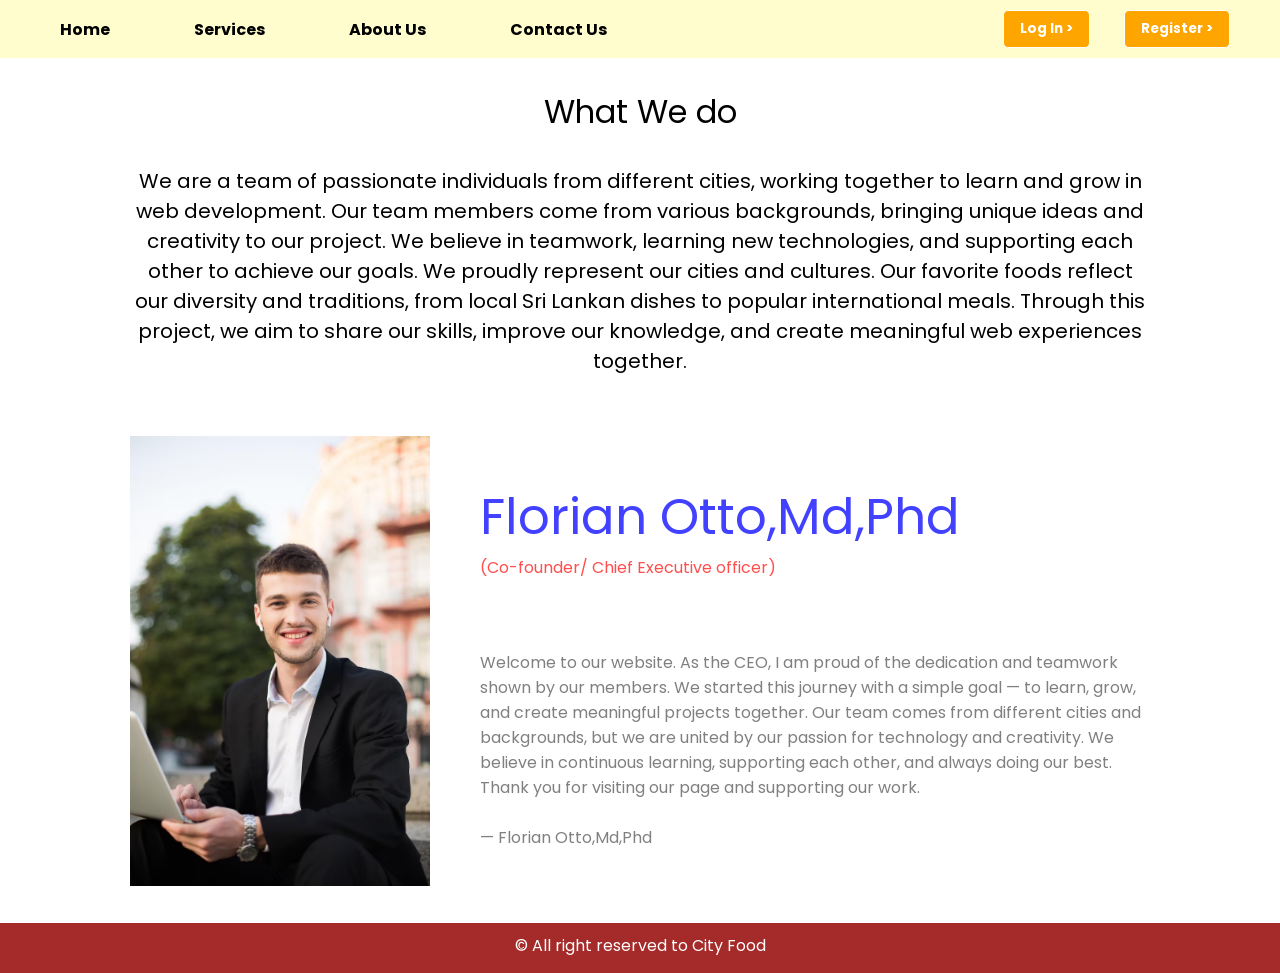
<file: about_us/index.html>
<!doctype html>
<html lang="en">
  <head>
    <meta charset="UTF-8" />
    <meta name="viewport" content="width=device-width, initial-scale=1.0" />
    <title>Document</title>
    <!-- font family -->
    <link rel="preconnect" href="https://fonts.googleapis.com" />
    <link rel="preconnect" href="https://fonts.gstatic.com" crossorigin />
    <link
      href="https://fonts.googleapis.com/css2?family=Poppins:ital,wght@0,100;0,200;0,300;0,400;0,500;0,600;0,700;0,800;0,900;1,100;1,200;1,300;1,400;1,500;1,600;1,700;1,800;1,900&display=swap"
      rel="stylesheet"
    />
    <link rel="stylesheet" href="style.css" />
  </head>
  <body>
      <nav>
        <div>
            <a href="#">Home</a>
            <a href="#">Services</a>
            <a href="#">About Us</a>
            <a href="#">Contact Us</a>
        </div>

        <div>
            <button>Log In ></button>
            <button>Register ></button>
        </div>
    </nav>
    <div class="center">
      <h1>What We do</h1>
      <p>
        We are a team of passionate individuals from different cities, working
        together to learn and grow in web development. Our team members come
        from various backgrounds, bringing unique ideas and creativity to our
        project. We believe in teamwork, learning new technologies, and
        supporting each other to achieve our goals. We proudly represent our
        cities and cultures. Our favorite foods reflect our diversity and
        traditions, from local Sri Lankan dishes to popular international meals.
        Through this project, we aim to share our skills, improve our knowledge,
        and create meaningful web experiences together.
      </p>
    </div>

    <div class="hero">
      <div>
        <img
          src="source/young-cheerful-man-classic-black-suit-white-shirt-with-wireless-earphones-happily-lookingin-camera-with-laptop-hands-while-spending-time-outdoor_574295-5776.avif"
          alt=""
        />
      </div>
      <div>
        <div class="ceoName">Florian Otto,Md,Phd</div>
        <div class="Position">(Co-founder/ Chief Executive officer)</div>

        <div class="ceo_Message">
          Welcome to our website. As the CEO, I am proud of the dedication and
          teamwork shown by our members. We started this journey with a simple
          goal — to learn, grow, and create meaningful projects together. Our
          team comes from different cities and backgrounds, but we are united by
          our passion for technology and creativity. We believe in continuous
          learning, supporting each other, and always doing our best. Thank you
          for visiting our page and supporting our work. 
          <br>
          <br>— Florian Otto,Md,Phd
        </div>
      </div>
    </div>

    <footer>
        <div class="footer">
            <p>&copy; All right reserved to City Food</p>
        </div>
    </footer>
  </body>
</html>
</file>
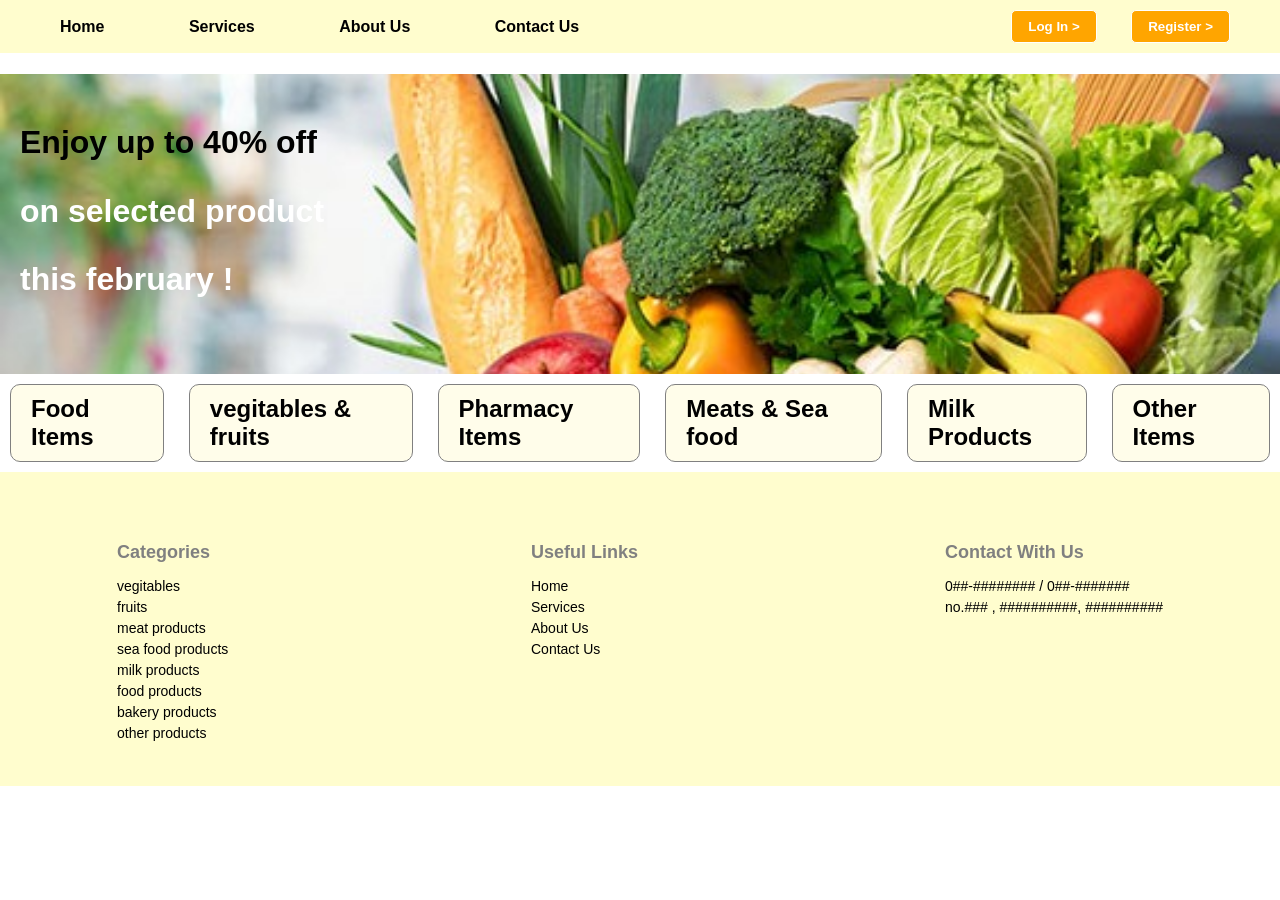
<file: Home/index.html>
<!DOCTYPE html>
<html lang="en">

<head>
    <meta charset="UTF-8">
    <meta name="viewport" content="width=device-width, initial-scale=1.0">
    <title>Document</title>
    <link rel="stylesheet" href="style.css">
</head>

<body>
    <nav>
        <div>
            <a href="#">Home</a>
            <a href="#">Services</a>
            <a href="#">About Us</a>
            <a href="#">Contact Us</a>
        </div>

        <div>
            <button>Log In ></button>
            <button>Register ></button>
        </div>
    </nav>

    <div class="hero">
        <h1 class="yellow">Enjoy up to 40% off</h1>
        <h1 class="white">on selected product</h1>
        <h1 class="white">this february !</h1>
    </div>

    <div class="category">
        <h2>Food Items</h2>
        <h2>vegitables & fruits</h2>
        <h2>Pharmacy Items</h2>
        <h2>Meats & Sea food</h2>
        <h2>Milk Products</h2>
        <h2>Other Items</h2>
    </div>

    <!-- <div class="brand">
        <h1>Shop By Brand</h1>
        <div class="logo">

        </div>
    </div> -->

    <footer>
        <div>
            <h5>Categories</h5>
            <p>vegitables</p>
            <p>fruits</p>
            <p>meat products</p>
            <p>sea food products</p>
            <p>milk products</p>
            <p>food products</p>
            <p>bakery products</p>
            <p>other products</p>
        </div>
        <div>
            <h5>Useful Links</h5>
            <a href="#">Home</a>
            <a href="#">Services</a>
            <a href="#">About Us</a>
            <a href="#">Contact Us</a>
        </div>
        <div>
            <h5>Contact With Us</h5>
            <p>0##-######## / 0##-#######</p>
            <p>no.### , ##########, ##########</p>
        </div>
    </footer>
</body>

</html>
</file>
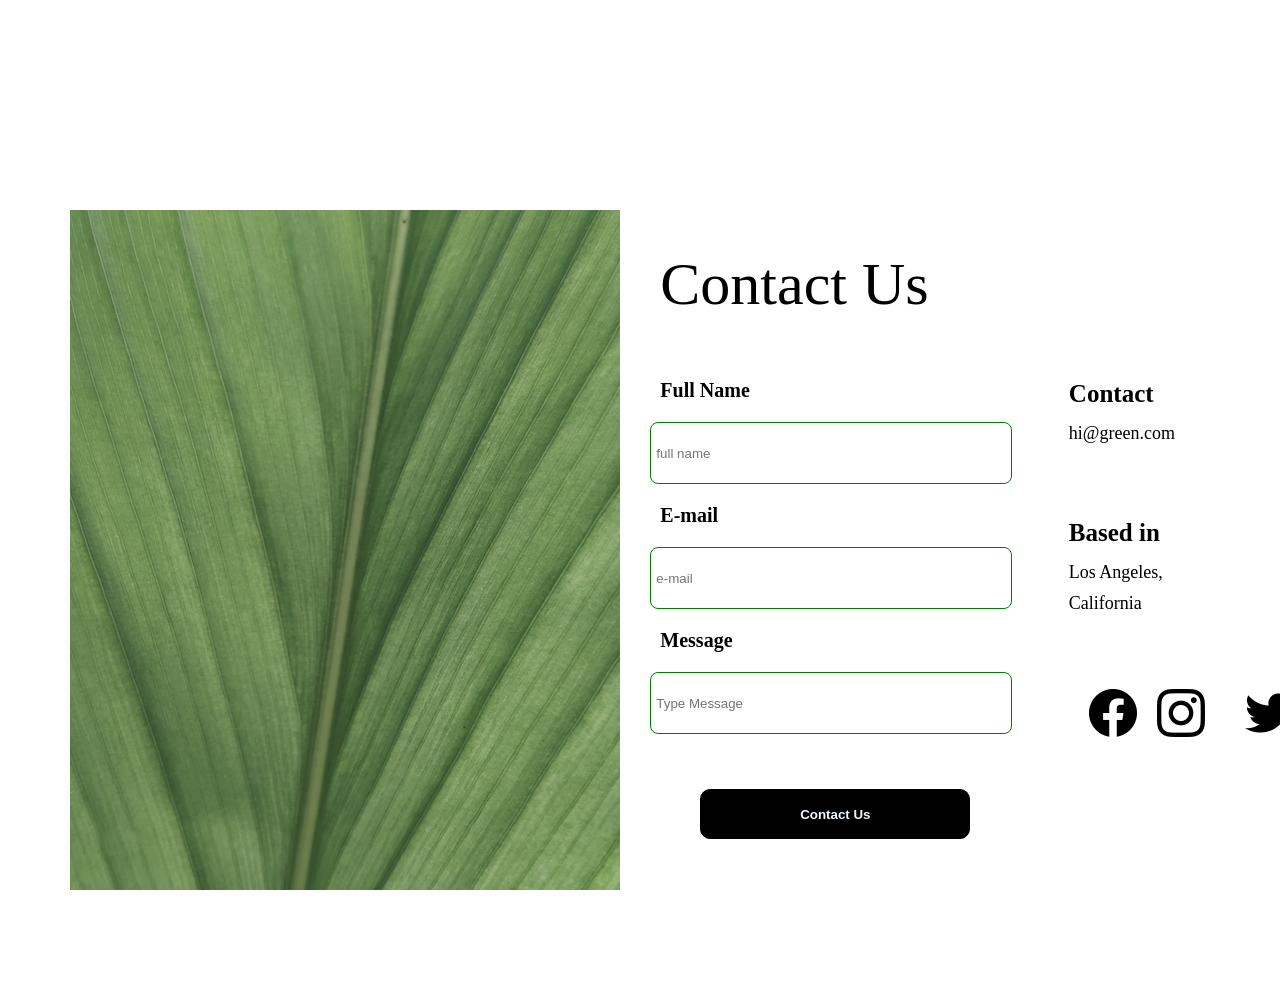
<file: Home/contactus/index.html>
<!doctype html>
<html lang="en">
  <head>
    <meta charset="UTF-8" />
    <meta name="viewport" content="width=device-width, initial-scale=1.0" />
    <title>Contact Us</title>
    <link rel="stylesheet" href="./style.css" />
  </head>
  <body>
    <div class="main_container">
      <div class="bg">
        <img src="./assets/leaf.png" class="logo" alt="" />
      </div>

      <div class="contactus_form">
        <p class="header">Contact Us</p>

        <div class="fdiv">
          <label class="fname"><b>Full Name</b></label>
          <input type="text" class="fname_input" placeholder="full name" />
        </div>

        <div class="ediv">
          <label class="email"><b>E-mail</b></label>
          <input type="text" class="email_input" placeholder="e-mail" />
        </div>

        <div class="mdiv">
          <label class="messege"><b>Message</b></label>
          <input
            type="textfield"
            class="message_input"
            placeholder="Type Message"
          />
        </div>

        <button class="btn">
          <p class="btntxt"><b>Contact Us</b></p>
        </button>
      </div>

      <div class="contactus2">
        <h4 class="contact"><b>Contact</b></h4>
        <p class="p1">hi@green.com</p>

        <h4 class="basedIn"><b>Based in</b></h4>
        <p class="p2">Los Angeles,</p>
        <p class="p3">California</p>

        <div class="social_icons">
          <img src="./assets/fb.png" class="fb" alt="" />
          <img src="./assets/insta.png" class="insta" alt="" />
          <img src="./assets/Twitter - Negative.png" class="twitter" alt="" />
        </div>
      </div>
    </div>
  </body>
</html>
</file>
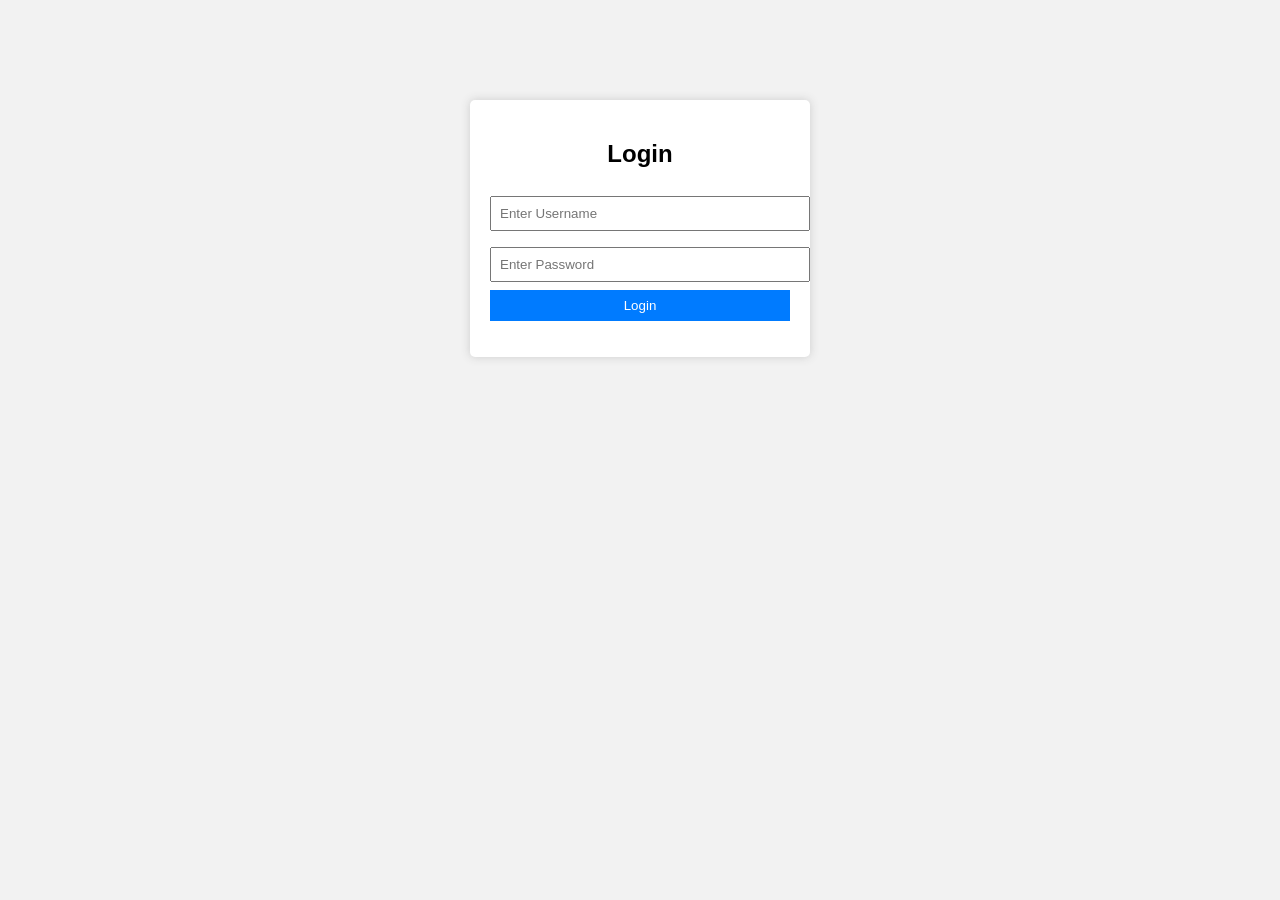
<file: Home/login/login.html>
<!DOCTYPE html>
<html lang="en">
<head>
    <meta charset="UTF-8">
    <meta name="viewport" content="width=device-width, initial-scale=1.0">
    <title>Document</title>
    <link rel="stylesheet" href="stylelog.css">
</head>
<body>

    <div class="login-box">
        <h2>Login</h2>

        <input type="text" id="username" placeholder="Enter Username">
        <input type="password" id="password" placeholder="Enter Password">

        <button onclick="login()">Login</button>

        <p id="message"></p>
    </div>

    <script src="login.js"></script>
</body>
</html>
</file>
<file: about_us/style.css>
* {
  padding: 0;
  margin: 0;
  font-family: "Poppins", sans-serif;
  font-weight: 400;
  font-style: normal;
}

nav {
    display: flex;
    align-items: center;
    justify-content: space-between;
    background-color: #fffdce;
    color: black;
    padding: 10px 20px;
}


nav a {
    color: black;
    text-decoration: none;
    margin: 0 40px;
    font-weight: 700;
}

nav a:hover {
    color: orange;
}


nav button {
    background-color:orange;
    color: white;
    border: 1px solid white;
    padding: 8px 16px;
    margin-right: 30px;
    border-radius: 5px;
    font-weight: bold;
    cursor: pointer;
}

nav button:hover {
    background-color: #fffdce;
    color: black;
    border: 1px solid black;
}

h1{
    display: flex;
    justify-content: center;
    margin-top: 30px;
}

.center p{
    font-size: 20px;
    padding: 30px 130px;
    text-align: center;
}

img{
    width: 300px;
   
}

.hero{
    display: flex;
    justify-content: space-between;
    align-items: center;
    padding: 30px 130px;
}

.ceoName{
    color: rgb(65, 65, 255);
    font-size:50px;
    
}

.Position{
    color: rgb(255, 78, 78);
    margin-bottom: 70px;
}

.ceo_Message{
    color: gray;

}
.ceo_Message,.ceoName,.Position{
    margin-left: 50px;
}

.footer{
    background-color: brown;
    height: 50px;
}

.footer p{
    color: white;
    text-align: center;
    padding: 10px;
}
</file>
<file: Home/style.css>
body {
    margin: 0;
    padding: 0;
    font-family: Arial, Helvetica, sans-serif;
}

nav {
    display: flex;
    align-items: center;
    justify-content: space-between;
    background-color: #fffdce;
    color: black;
    padding: 10px 20px;
}


nav a {
    color: black;
    text-decoration: none;
    margin: 0 40px;
    font-weight: 700;
}

nav a:hover {
    color: orange;
}


nav button {
    background-color: orange;
    color: white;
    border: 1px solid white;
    padding: 8px 16px;
    margin-right: 30px;
    border-radius: 5px;
    font-weight: bold;
    cursor: pointer;
}

nav button:hover {
    background-color: #fffdce;
    color: black;
    border: 1px solid black;
}

.hero {
    background-image: url("../Home/assests/City-Farmers-Market-Online-Contact-Us-International-Asian-Supermarket-Atlanta-Georgia.jpg");
    background-repeat: no-repeat;
    background-size: cover;
    background-position: center;
    height: 300px;
}

.hero h1 {
    padding-left: 20px;
    padding-top: 10px;
}

.hero h1:first-child{
    padding-top: 50px;
}

.yellow{
    color: rgb(0, 0, 0);
}

.white{
    color: white;
}

.category{
    display: flex;
    gap: 5px;
    align-items: center;
    justify-content: space-between;
}

.category h2{
    padding: 10px 20px;
    margin: 10px;
    border: 1px solid gray;
    cursor: pointer;
    border-radius: 10px;
    background-color: rgb(255, 253, 234);
}

footer {
    background-color: #fffdce;
    color: black;
    display: flex;
    justify-content: space-around;
    padding: 40px 20px;
    flex-wrap: wrap;
    gap: 20px;
}


footer div {
    min-width: 200px;
}


footer h5 {
    font-size: 18px;
    margin-bottom: 15px;
    color: gray;
}

footer p {
    margin: 5px 0;
    font-size: 14px;
}

footer a {
    display: block;
    color: black;
    text-decoration: none;
    margin: 5px 0;
    font-size: 14px;
    transition: color 0.3s;
}
</file>
<file: Home/contactus/style.css>
*{
    margin:0px;
    padding:0px;
}

body{
    margin:0px;
    padding:0px;
}

.main_container{
    display:flex;
    justify-content: space-around;
    /* text-align: center; */
}

.logo{
    width:550px;
    height:680px;
    margin:200px 0 100px 50px;
    padding:10px;
}

.contactus_form{
     display:block;
}

.header{
    font-size: 60px;
    color:black;
    margin:240px 100px 40px 0px;
    padding:10px;
}

.fdiv{
     display:block;
}

label{
     display:block;
     font-size: 20px;
     color:black;
     margin:10px 0px 05px 0px;
     padding:10px;

}

input{
    border:1px solid green;
    border-radius: 8px;
    width:350px;
    height:50px;
    margin:05px 0px 0px 0px;
    padding:05px;
}

.btn{
    border: 1px solid black;
    border-radius: 10px;
    background-color: black;
    color:aliceblue;
    width:270px;
    height:50px;
    margin:55px 0px 0px 50px;
    padding:05px;

}

.contactus2{
    display:block;

}

.contact{
    font-size: 25px;
    margin:370px 100px 0px 0px;
    padding:10px;
}

.p1{
     font-size: 18px;
      margin:0px 0px 0px 5px;
    padding:5px;
     
}

.basedIn{
    font-size: 25px;
    margin:60px 100px 0px 0px;
    padding:10px;

}

.p2{
     font-size: 18px;
      margin:0px 0px 0px 5px;
    padding:5px;

}

.p3{
     font-size: 18px;
      margin:0px 0px 0px 5px;
    padding:5px;

}

.social_icons{
    display: flex;
   justify-content: space-between;
   width:48px;
    height:48px;
     margin:40px 100px 0px 0px;
    padding:15px;
  
}
 
.fb{
    width:48px;
    height:48px;
     margin:0px -10px 0px 0px;
    padding:15px;

}

.insta{
     width:48px;
    height:48px;
     margin:0px 10px 0px 0px;
    padding:15px;


} 

.twitter{
    width:48px;
    height:48px;
     margin:0px -20px 0px 0px;
    padding:15px;

}
</file>
<file: Home/login/stylelog.css>
body {
    font-family: Arial, sans-serif;
    background-color: #f2f2f2;
}

.login-box {
    width: 300px;
    margin: 100px auto;
    padding: 20px;
    background: white;
    border-radius: 5px;
    box-shadow: 0 0 10px #ccc;
}

h2 {
    text-align: center;
}

input {
    width: 100%;
    padding: 8px;
    margin: 8px 0;
}

button {
    width: 100%;
    padding: 8px;
    background-color: #007bff;
    color: white;
    border: none;
    cursor: pointer;
}

button:hover {
    background-color: #0056b3;
}

#message {
    color: red;
    text-align: center;
}
</file>
